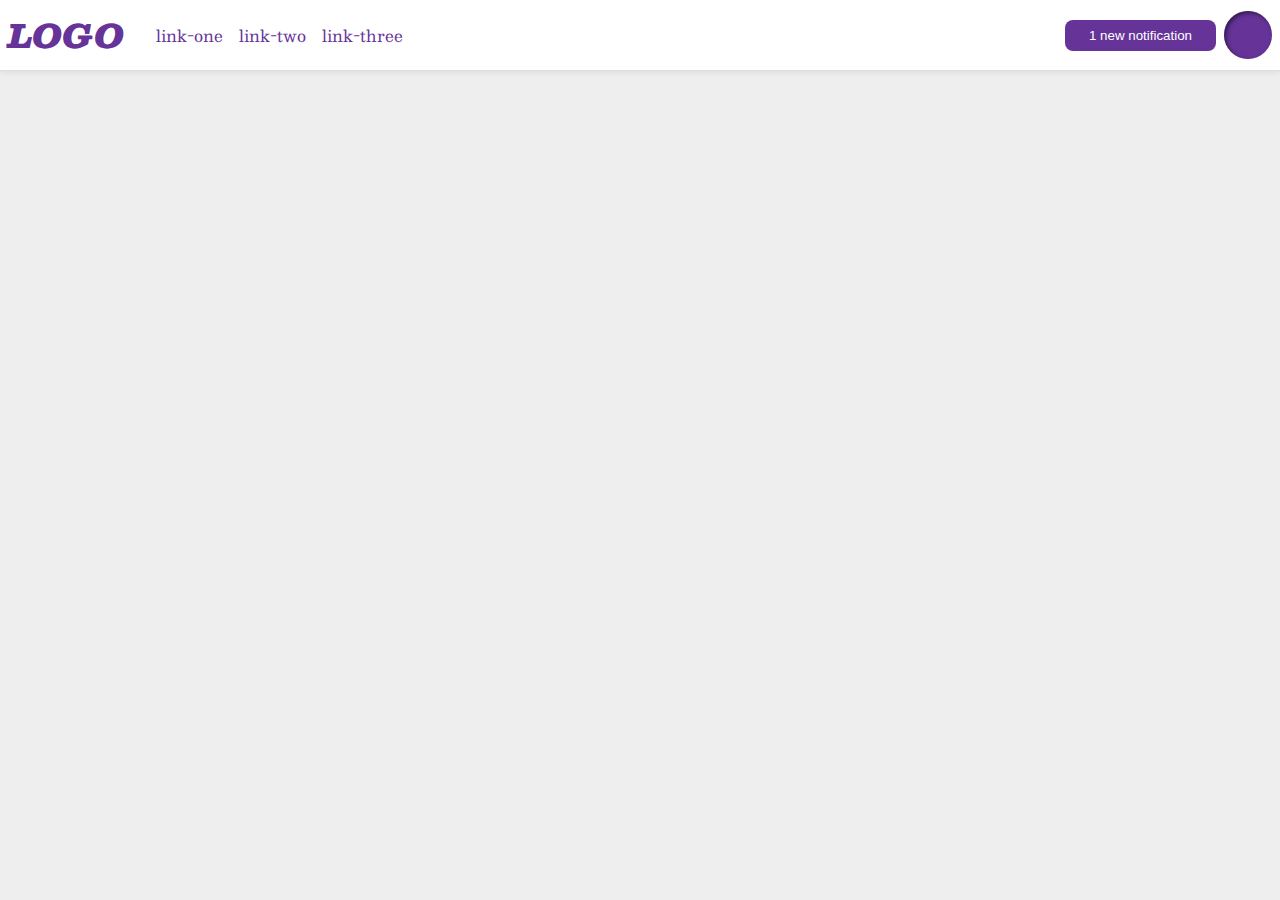
<file: flex/03-flex-header-2/index.html>
<!DOCTYPE html>
<html lang="en">
  <head>
    <meta charset="UTF-8">
    <meta http-equiv="X-UA-Compatible" content="IE=edge">
    <meta name="viewport" content="width=device-width, initial-scale=1.0">
    <title>Flex Header 2</title>
    <link rel="stylesheet" href="style.css">
  </head>
  <body>
    <div class="header">
      <div class="logo">
        LOGO
      </div>
      <div class="links">
        <ul>
          <li><a href="google.com">link-one</a></li>
          <li><a href="google.com">link-two</a></li>
          <li><a href="google.com">link-three</a></li>
        </ul>
      </div>
      <div class="notifications">
        <button>
          1 new notification
        </button>
      </div>
      <div class="profile-image"></div>
    </div>
  </body>
</html>
</file>
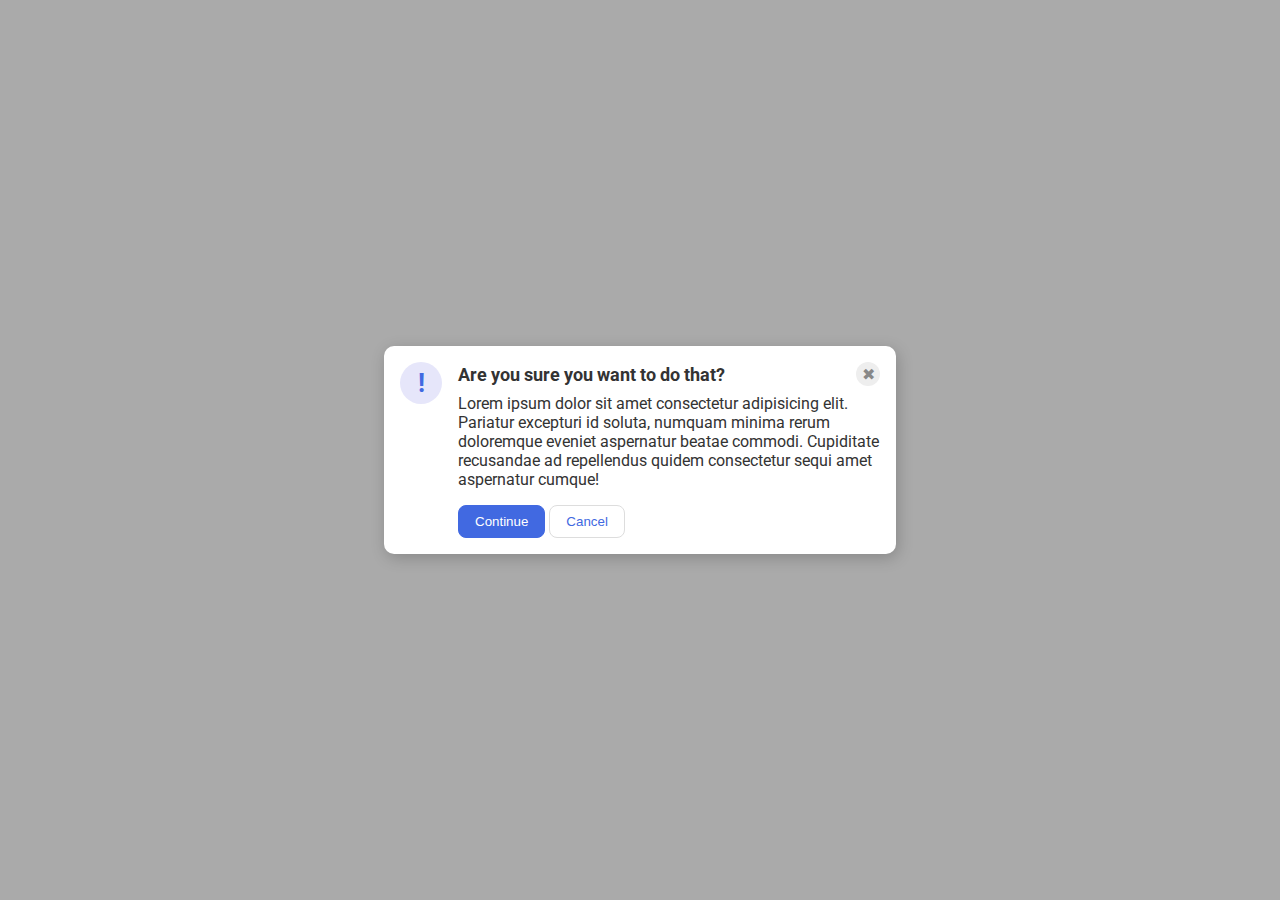
<file: flex/05-flex-modal/index.html>
<!DOCTYPE html>
<html lang="en">
  <head>
    <meta charset="UTF-8">
    <meta http-equiv="X-UA-Compatible" content="IE=edge">
    <meta name="viewport" content="width=device-width, initial-scale=1.0">
    <link rel="stylesheet" href="style.css">
    <title>Modal</title>
  </head>
  <body>
    <div class="modal">
      <div class="icon">!</div>
      <div class="main">
        <div class="message-header">
          <div class="header">Are you sure you want to do that?</div>
          <div class="close-button">✖</div>
        </div>
        <div class="text">Lorem ipsum dolor sit amet consectetur adipisicing elit. Pariatur excepturi id soluta, numquam minima rerum doloremque eveniet aspernatur beatae commodi. Cupiditate recusandae ad repellendus quidem consectetur sequi amet aspernatur cumque!</div>
        <div class="buttons">
        <button class="continue">Continue</button>
        <button class="cancel">Cancel</button>
        </div>
      </div>
    </div>
  </body>
</html>
</file>
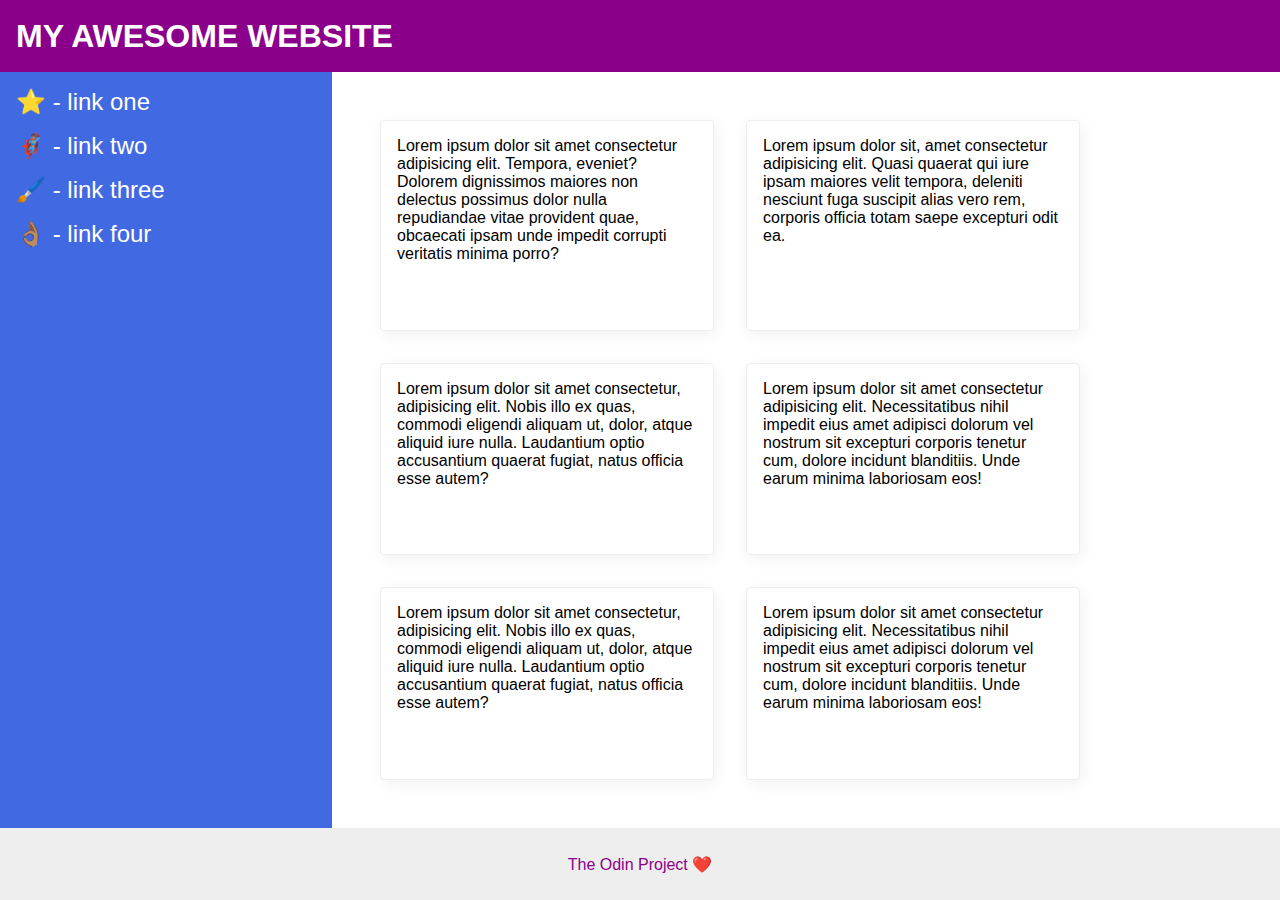
<file: flex/07-flex-layout-2/index.html>
<!DOCTYPE html>
<html lang="en">
  <head>
    <meta charset="UTF-8">
    <meta http-equiv="X-UA-Compatible" content="IE=edge">
    <meta name="viewport" content="width=device-width, initial-scale=1.0">
    <title>The Holy Grail</title>
    <link rel="stylesheet" href="style.css">
  </head>
  <body>
    <div class="header">
      MY AWESOME WEBSITE
    </div>
    
    <div class="main">
      <div class="sidebar">
        <ul>
          <li><a href="#">⭐ - link one</a></li>
          <li><a href="#">🦸🏽‍♂️ - link two</a></li>
          <li><a href="#">🖌️ - link three</a></li>
          <li><a href="#">👌🏽 - link four</a></li>
        </ul>
      </div>
      <div class="content">
        <div class="card">Lorem ipsum dolor sit amet consectetur adipisicing elit. Tempora, eveniet? Dolorem dignissimos maiores non delectus possimus dolor nulla repudiandae vitae provident quae, obcaecati ipsam unde impedit corrupti veritatis minima porro?</div>
        <div class="card">Lorem ipsum dolor sit, amet consectetur adipisicing elit. Quasi quaerat qui iure ipsam maiores velit tempora, deleniti nesciunt fuga suscipit alias vero rem, corporis officia totam saepe excepturi odit ea.</div>
        <div class="card">Lorem ipsum dolor sit amet consectetur, adipisicing elit. Nobis illo ex quas, commodi eligendi aliquam ut, dolor, atque aliquid iure nulla. Laudantium optio accusantium quaerat fugiat, natus officia esse autem?</div>
        <div class="card">Lorem ipsum dolor sit amet consectetur adipisicing elit. Necessitatibus nihil impedit eius amet adipisci dolorum vel nostrum sit excepturi corporis tenetur cum, dolore incidunt blanditiis. Unde earum minima laboriosam eos!</div>
        <div class="card">Lorem ipsum dolor sit amet consectetur, adipisicing elit. Nobis illo ex quas, commodi eligendi aliquam ut, dolor, atque aliquid iure nulla. Laudantium optio accusantium quaerat fugiat, natus officia esse autem?</div>
        <div class="card">Lorem ipsum dolor sit amet consectetur adipisicing elit. Necessitatibus nihil impedit eius amet adipisci dolorum vel nostrum sit excepturi corporis tenetur cum, dolore incidunt blanditiis. Unde earum minima laboriosam eos!</div>
      </div>
    </div>

    <div class="footer">
      The Odin Project ❤️
    </div>
  </body>
</html>
</file>
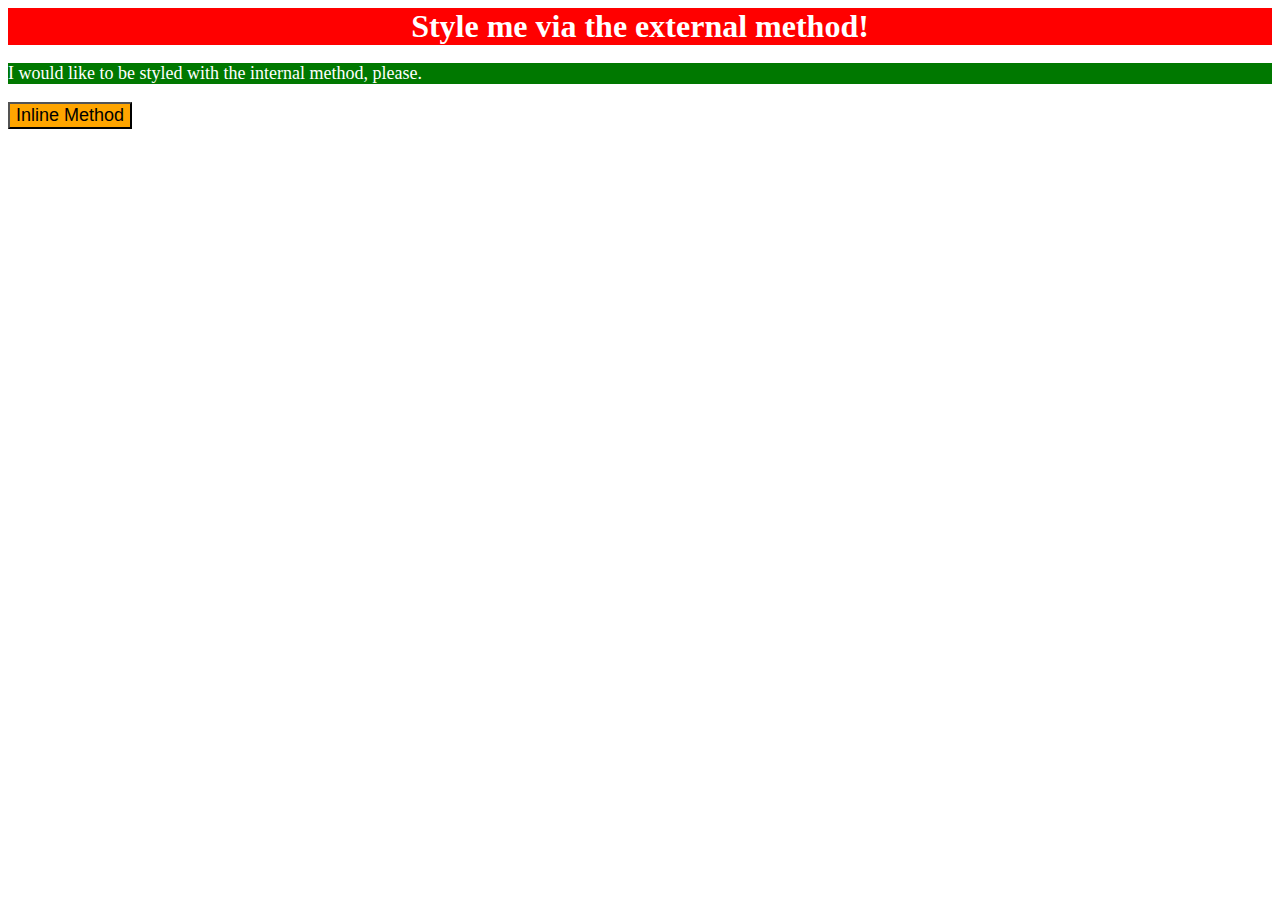
<file: foundations/01-css-methods/index.html>
<!DOCTYPE html>
<html lang="en">
  <head>
    <meta charset="UTF-8">
    <meta http-equiv="X-UA-Compatible" content="IE=edge">
    <meta name="viewport" content="width=device-width, initial-scale=1.0">
    <title>Methods for Adding CSS</title>
    <link rel="stylesheet" href="styles.css">
    <style>
      p {
        background-color: rgb(0, 120, 0);
        color: rgb(255, 255, 255);
        font-size: 18px;
      }
    </style>
  </head>
  <body>
    <div>Style me via the external method!</div>
    <p>I would like to be styled with the internal method, please.</p>
    <button style="background-color: orange; font-size: 18px;">Inline Method</button>
  </body>
</html>
</file>
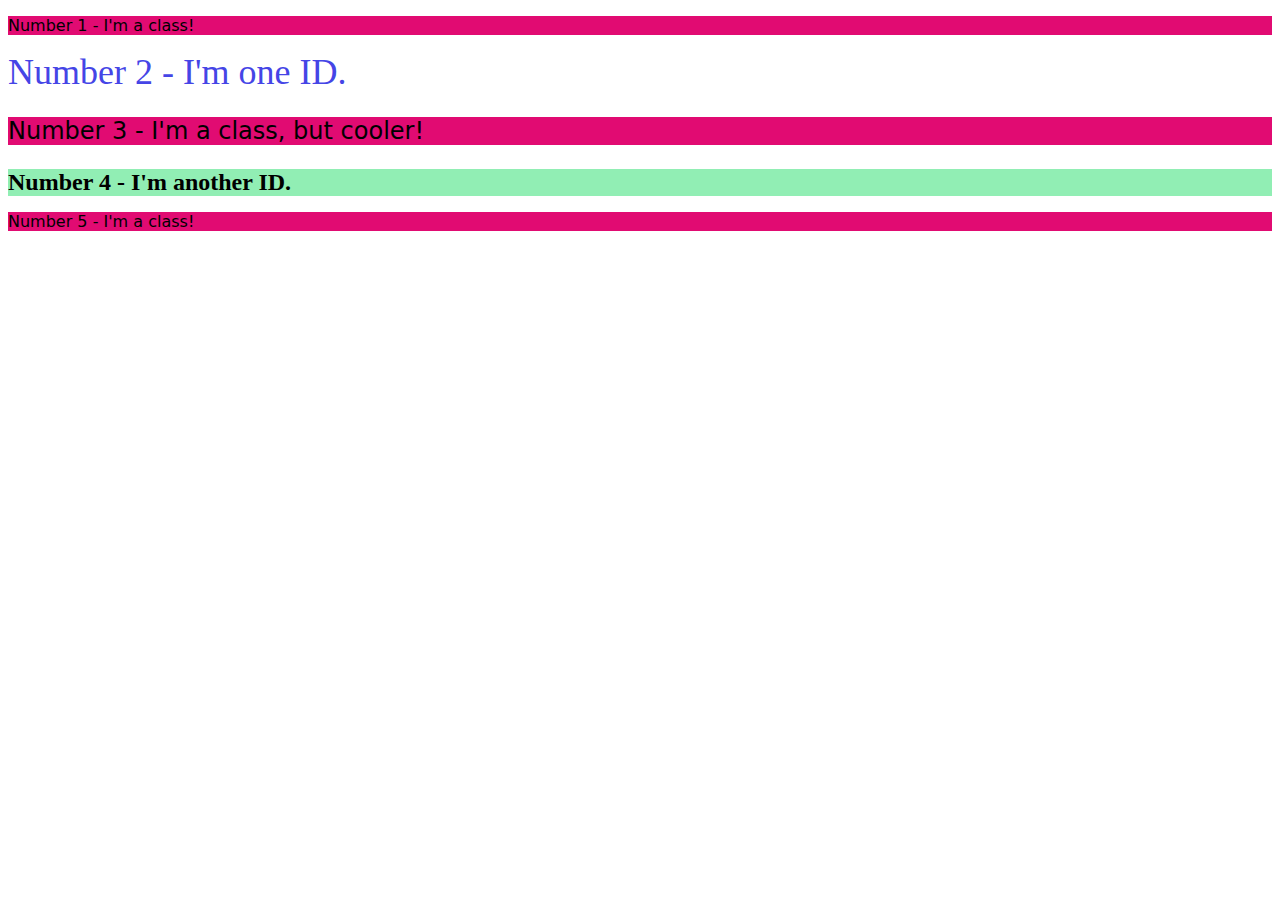
<file: foundations/02-class-id-selectors/index.html>
<!DOCTYPE html>
<html lang="en">
  <head>
    <meta charset="UTF-8">
    <meta http-equiv="X-UA-Compatible" content="IE=edge">
    <meta name="viewport" content="width=device-width, initial-scale=1.0">
    <title>Class and ID Selectors</title>
    <link rel="stylesheet" href="style.css">
  </head>
  <body>
    <p class="only-class">Number 1 - I'm a class!</p>
    <div id="number-two">Number 2 - I'm one ID.</div>
    <p class="only-class cooler-class">Number 3 - I'm a class, but cooler!</p>
    <div id="number-four">Number 4 - I'm another ID.</div>
    <p class="only-class">Number 5 - I'm a class!</p>
  </body>
</html>
</file>
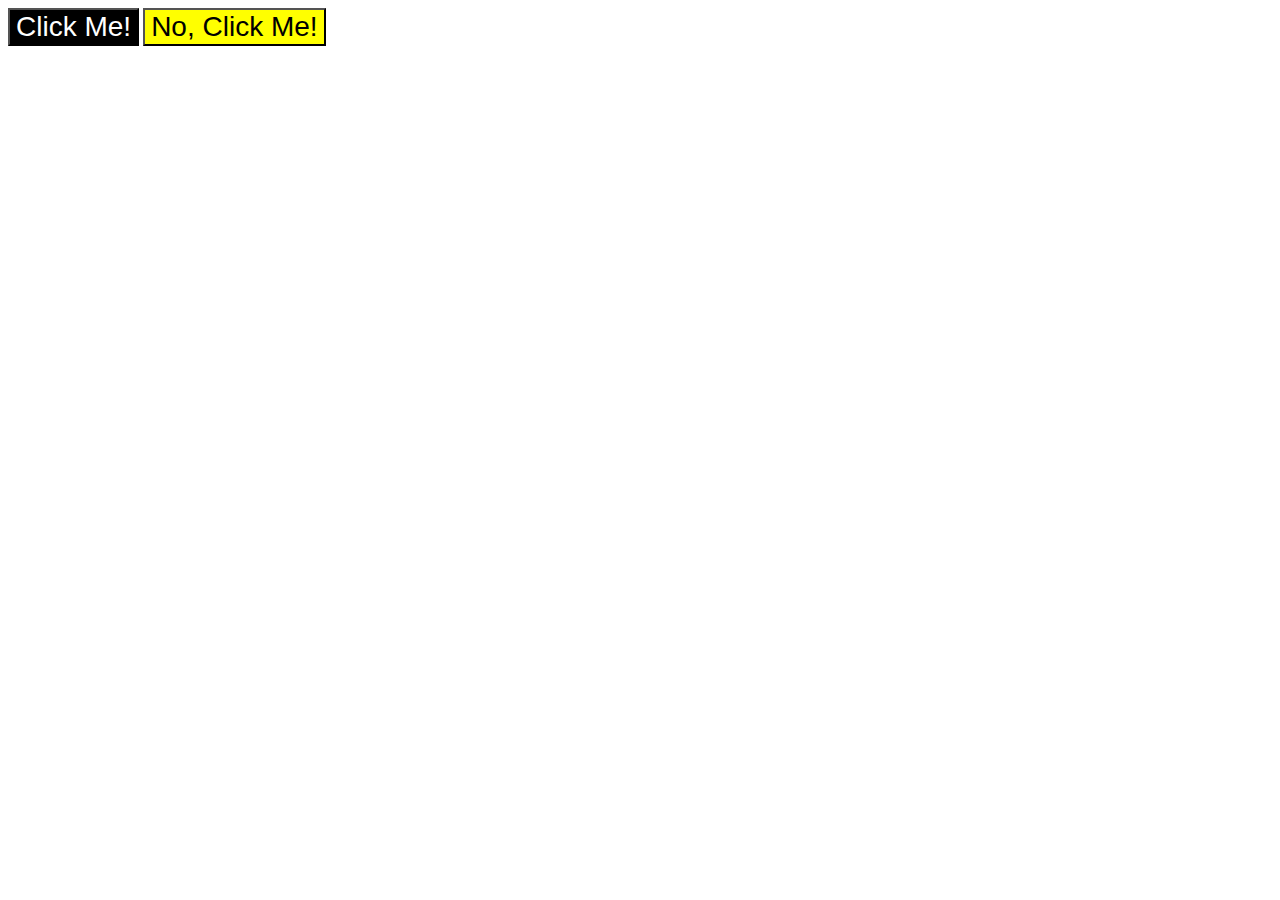
<file: foundations/03-grouping-selectors/index.html>
<!DOCTYPE html>
<html lang="en">
  <head>
    <meta charset="UTF-8">
    <meta http-equiv="X-UA-Compatible" content="IE=edge">
    <meta name="viewport" content="width=device-width, initial-scale=1.0">
    <title>Grouping Selectors</title>
    <link rel="stylesheet" href="style.css">
  </head>
  <body>
    <button class="first">Click Me!</button>
    <button class="second">No, Click Me!</button>
  </body>
</html>
</file>
<file: flex/03-flex-header-2/style.css>
/* this is some magical font-importing.  
you'll learn about it later. */
@import url('https://fonts.googleapis.com/css2?family=Besley:ital,wght@0,400;1,900&display=swap');

body {
  margin: 0;
  background: #eee;
  font-family: Besley, serif;
}

.header {
  background: white;
  border-bottom: 1px solid #ddd;
  box-shadow: 0 0 8px rgba(0,0,0,.1);
  display: flex;
  align-items: center;
}

.profile-image {
  background: rebeccapurple;
  box-shadow: inset 2px 2px 4px rgba(0,0,0,.5);
  border-radius: 50%;
  width: 48px;
  height: 48px;
  margin: 8px;
}

.logo {
  color: rebeccapurple;
  font-size: 32px;
  font-weight: 900;
  font-style: italic;
  margin: 8px;
}

button {
  border: none;
  border-radius: 8px;
  background: rebeccapurple;
  color: white;
  padding: 8px 24px;
}

a {
  /* this removes the line under our links */
  text-decoration: none;
  color: rebeccapurple;
}

ul {
  list-style-type: none;
}

.links {
  flex: auto;
}

.links ul {
  display: flex;
  padding: 0px 24px;
  gap: 16px;
}
</file>
<file: flex/05-flex-modal/style.css>
@import url('https://fonts.googleapis.com/css2?family=Roboto:wght@400;700&display=swap');

html, body {
  height: 100%;
}

body {
  font-family: Roboto, sans-serif;
  margin: 0;
  background: #aaa;
  color: #333;
  /* I'll give you this one for free lol */
  display: flex;
  align-items: center;
  justify-content: center;
}

.modal {
  background: white;
  width: 480px;
  padding: 16px;
  border-radius: 10px;
  box-shadow: 2px 4px 16px rgba(0,0,0,.2);
  display: flex;
  gap: 16px;
}

.main {
  display: flex;
  flex-direction: column;
}

.message-header {
  display: flex;
  justify-content: space-between;
  align-items: center;
}

.text {
  margin: 8px 0 16px 0;
  text-align: left;
}

.icon {
  color: royalblue;
  font-size: 26px;
  font-weight: 700;
  background: lavender;
  height: 42px;
  width: 42px;
  border-radius: 50%;
  display: flex;
  align-items: center;
  justify-content: center;
  flex-shrink: 0;
}

.header {
  font-weight: bold;
  font-size: 18px;
}

.close-button {
  background: #eee;
  border-radius: 50%;
  color: #888;
  font-weight: 400;
  font-size: 16px;
  height: 24px;
  width: 24px;
  display: flex;
  align-items: center;
  justify-content: center;
}

button {
  padding: 8px 16px;
  border-radius: 8px;
}

button.continue {
  background: royalblue;
  border: 1px solid royalblue;
  color: white;
}

button.cancel {
  background: white;
  border: 1px solid #ddd;
  color: royalblue;
}
</file>
<file: flex/07-flex-layout-2/style.css>
body {
  font-family: -apple-system, BlinkMacSystemFont, 'Segoe UI', Roboto, Oxygen, Ubuntu, Cantarell, 'Open Sans', 'Helvetica Neue', sans-serif;
  margin: 0;
  min-height: 100vh;
  display: flex;
  flex-direction: column;
}

.header {
  height: 72px;
  background: darkmagenta;
  color: white;
  font-size: 32px;
  font-weight: 900;
  padding: 0 16px;
  display: flex;
  align-items: center;
}

.main {
  display: flex;
  flex: 1;
}

.content {
  padding: 32px;
  display: flex;
  flex-wrap: wrap;
}

.footer {
  height: 72px;
  background: #eee;
  color: darkmagenta;
  display: flex;
  align-items: center;
  justify-content: center;
}

.sidebar {
  width: 300px;
  background: royalblue;
  padding: 16px;
  flex-shrink: 0;
}

.card {
  border: 1px solid #eee;
  box-shadow: 2px 4px 16px rgba(0,0,0,.06);
  border-radius: 4px;
  margin: 16px;
  padding: 16px;
  width: 300px;
  height: auto;
}

ul {
  list-style: none;
  margin: 0;
  padding: 0;
}

li {
  margin: 0 0 16px 0;
}

a {
  color: white;
  font-size: 24px;
  text-decoration: none;
}
</file>
<file: foundations/01-css-methods/styles.css>
div {
    background-color: rgb(255, 0, 0);
    color: rgb(255, 255, 255);
    font-size: 32px;
    text-align: center;
    font-weight: bold;
}
</file>
<file: foundations/02-class-id-selectors/style.css>
.only-class {
    background-color: rgb(225, 11, 114);
    color:rgb(0, 0, 0);
    font-family: Verdana, "DejaVu Sans", sans-serif;
}

.cooler-class {
    font-size: 24px;
}

#number-two {
    color: #4545e6;
    font-size: 36px;
}

#number-four {
    background-color: hsl(143, 73%, 75%);
    color: hsl(0, 0%, 0%);
    font-size: 24px;
    font-weight: bold;
}
</file>
<file: foundations/03-grouping-selectors/style.css>
.first, 
.second {
    font-size: 28px;
    font-family: Helvetica, "Times New Roman", sans-serif;
}

.first {
    background-color: #000000;
    color: #ffffff
}

.second {
    background-color: #ffff00;
}
</file>
